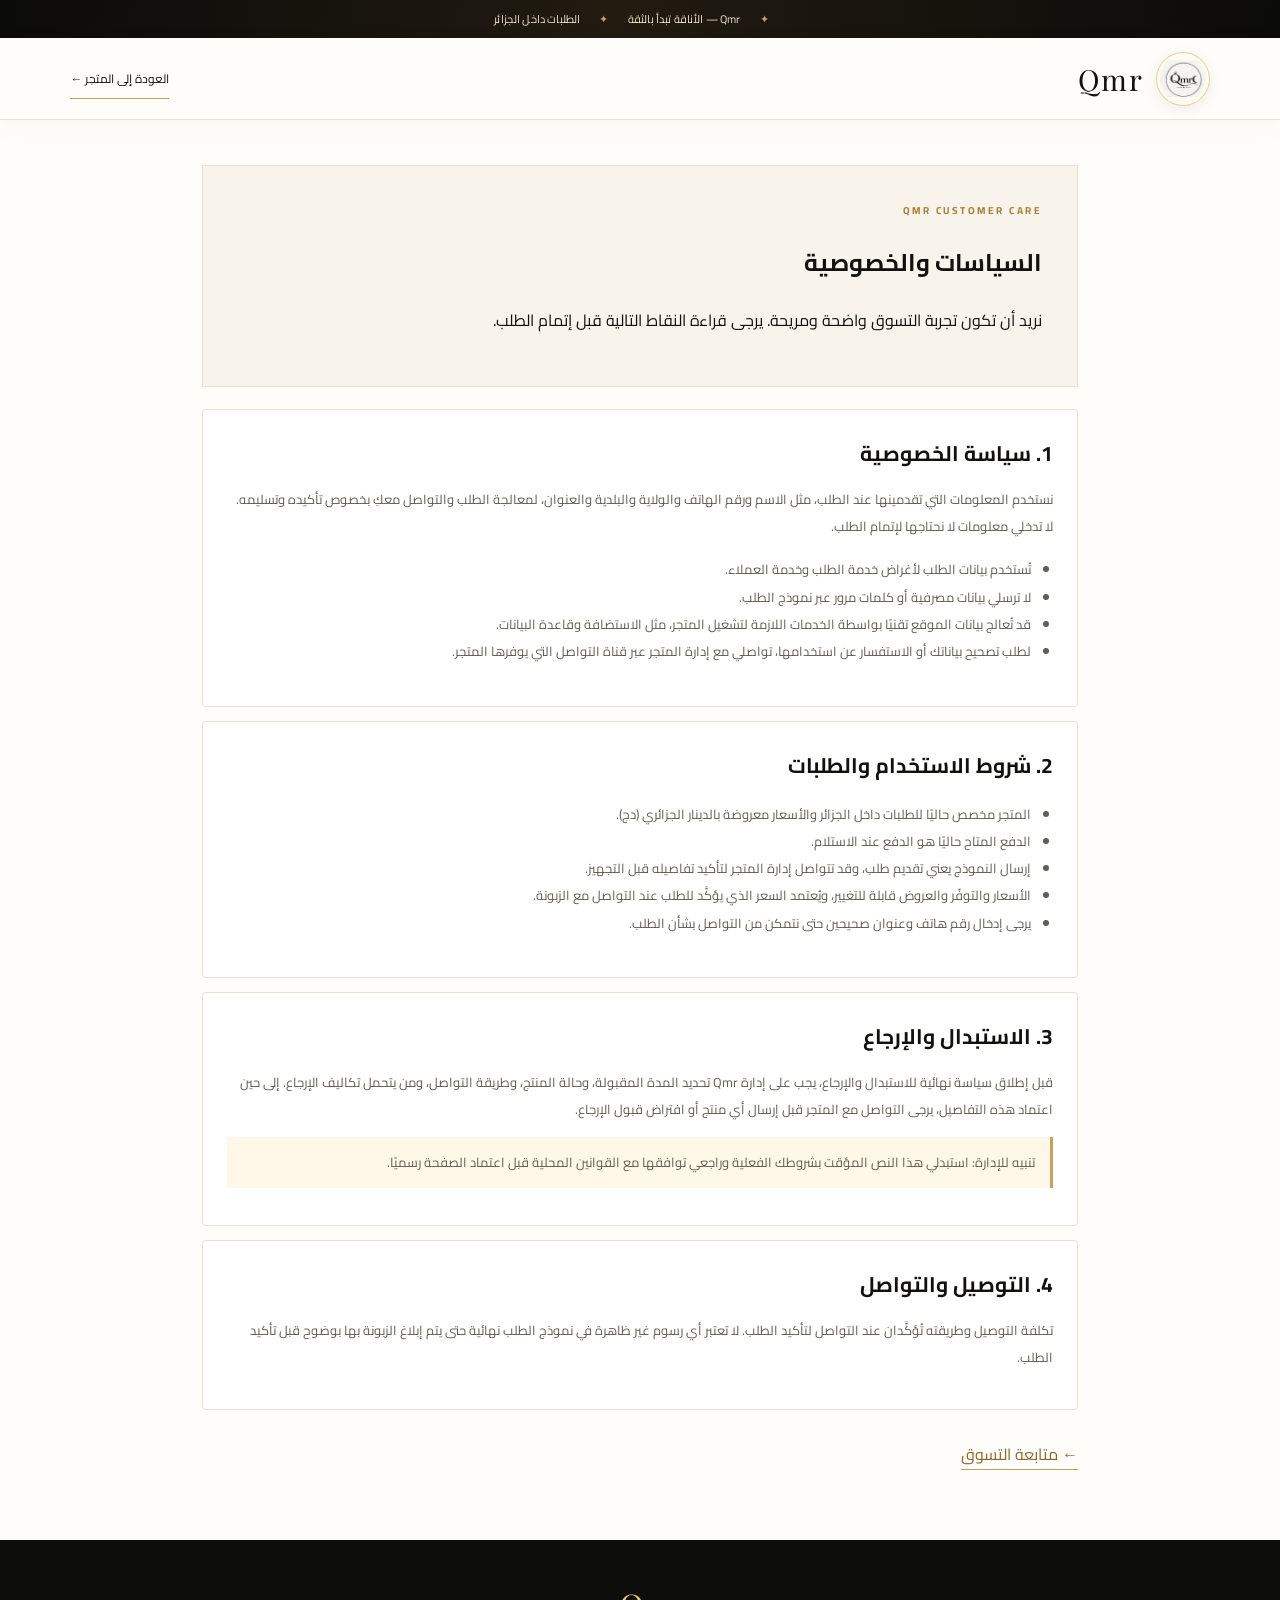
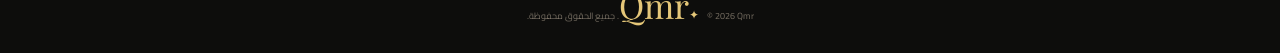
<file: policies.html>
<!doctype html>
<html lang="ar" dir="rtl">
<head><meta charset="utf-8"><meta name="viewport" content="width=device-width,initial-scale=1"><meta name="theme-color" content="#11100e"><meta name="description" content="سياسات متجر Qmr للخصوصية والطلب والاستبدال والإرجاع وشروط الاستخدام داخل الجزائر."><title>السياسات والخصوصية | Qmr</title><link href="https://fonts.googleapis.com/css2?family=Cairo:wght@400;500;600;700;800&family=Playfair+Display:wght@500;600&display=swap" rel="stylesheet"><link rel="stylesheet" href="style.css"><style>.policy-wrap{max-width:920px;margin:auto;padding:45px 22px 70px}.policy-hero{background:var(--cream);padding:35px;border:1px solid var(--line);margin-bottom:22px}.policy-card{background:#fff;border:1px solid var(--line);padding:24px;margin:14px 0;border-radius:4px}.policy-card h2{font-size:21px;margin:0 0 12px}.policy-card p,.policy-card li{font-size:13px;line-height:2.1;color:#625c52}.policy-card ul{padding-right:22px}.policy-note{background:#fff8e8;border-right:3px solid var(--gold);padding:12px 15px;font-size:12px;line-height:2}.policy-back{display:inline-block;margin-top:15px;color:#8a672e;border-bottom:1px solid var(--gold)}@media(max-width:600px){.policy-wrap{padding:25px 14px 45px}.policy-hero,.policy-card{padding:18px}}</style></head>
<body><div class="announcement"><span class="announcement-star">✦</span> Qmr — الأناقة تبدأ بالثقة <span class="announcement-star">✦</span> الطلبات داخل الجزائر</div><header class="site-header"><a class="brand" href="index.html"><img src="qmr-logo.jpg" alt="شعار Qmr" onerror="this.hidden=true"><span>Qmr</span></a><a class="text-link" href="index.html">العودة إلى المتجر ←</a></header>
<main class="policy-wrap"><section class="policy-hero"><p class="eyebrow">QMR CUSTOMER CARE</p><h1>السياسات والخصوصية</h1><p>نريد أن تكون تجربة التسوق واضحة ومريحة. يرجى قراءة النقاط التالية قبل إتمام الطلب.</p></section>
<section class="policy-card"><h2>1. سياسة الخصوصية</h2><p>نستخدم المعلومات التي تقدمينها عند الطلب، مثل الاسم ورقم الهاتف والولاية والبلدية والعنوان، لمعالجة الطلب والتواصل معكِ بخصوص تأكيده وتسليمه. لا تدخلي معلومات لا نحتاجها لإتمام الطلب.</p><ul><li>تُستخدم بيانات الطلب لأغراض خدمة الطلب وخدمة العملاء.</li><li>لا ترسلي بيانات مصرفية أو كلمات مرور عبر نموذج الطلب.</li><li>قد تُعالج بيانات الموقع تقنيًا بواسطة الخدمات اللازمة لتشغيل المتجر، مثل الاستضافة وقاعدة البيانات.</li><li>لطلب تصحيح بياناتك أو الاستفسار عن استخدامها، تواصلي مع إدارة المتجر عبر قناة التواصل التي يوفرها المتجر.</li></ul></section>
<section class="policy-card"><h2>2. شروط الاستخدام والطلبات</h2><ul><li>المتجر مخصص حاليًا للطلبات داخل الجزائر والأسعار معروضة بالدينار الجزائري (دج).</li><li>الدفع المتاح حاليًا هو الدفع عند الاستلام.</li><li>إرسال النموذج يعني تقديم طلب، وقد تتواصل إدارة المتجر لتأكيد تفاصيله قبل التجهيز.</li><li>الأسعار والتوفّر والعروض قابلة للتغيير، ويُعتمد السعر الذي يؤكَّد للطلب عند التواصل مع الزبونة.</li><li>يرجى إدخال رقم هاتف وعنوان صحيحين حتى نتمكن من التواصل بشأن الطلب.</li></ul></section>
<section class="policy-card"><h2>3. الاستبدال والإرجاع</h2><p>قبل إطلاق سياسة نهائية للاستبدال والإرجاع، يجب على إدارة Qmr تحديد المدة المقبولة، وحالة المنتج، وطريقة التواصل، ومن يتحمل تكاليف الإرجاع. إلى حين اعتماد هذه التفاصيل، يرجى التواصل مع المتجر قبل إرسال أي منتج أو افتراض قبول الإرجاع.</p><p class="policy-note">تنبيه للإدارة: استبدلي هذا النص المؤقت بشروطك الفعلية وراجعي توافقها مع القوانين المحلية قبل اعتماد الصفحة رسميًا.</p></section>
<section class="policy-card"><h2>4. التوصيل والتواصل</h2><p>تكلفة التوصيل وطريقته تُؤكَّدان عند التواصل لتأكيد الطلب. لا تعتبر أي رسوم غير ظاهرة في نموذج الطلب نهائية حتى يتم إبلاغ الزبونة بها بوضوح قبل تأكيد الطلب.</p></section>
<a class="policy-back" href="index.html">← متابعة التسوق</a></main><footer class="site-footer"><a class="footer-brand" href="index.html">Qmr<span>✦</span></a><small>© <span id="year"></span> Qmr. جميع الحقوق محفوظة.</small></footer><script>document.getElementById('year').textContent=new Date().getFullYear();</script></body></html>
</file>
<file: style.css>
*{box-sizing:border-box} :root{--ink:#171613;--black:#11100e;--cream:#f7f4ee;--paper:#fffdf9;--gold:#c9a45c;--gold2:#e2c98f;--muted:#817b70;--line:#e8e1d5;--serif:"Playfair Display",Georgia,serif;--arabic:"Cairo",sans-serif}html{scroll-behavior:smooth;scroll-padding-top:95px}body{margin:0;background:var(--paper);color:var(--ink);font-family:var(--arabic),sans-serif}a{color:inherit;text-decoration:none}button,input,textarea{font:inherit}button{cursor:pointer}.announcement{background:var(--black);color:#f6eee0;text-align:center;padding:9px 12px;font-size:11px;letter-spacing:.3px}.announcement span{color:var(--gold);padding:0 9px}.site-header{height:82px;display:flex;align-items:center;justify-content:space-between;padding:0 5.5%;border-bottom:1px solid var(--line);background:#fffdf9f2;position:sticky;top:0;z-index:20;backdrop-filter:blur(12px)}.brand{display:flex;align-items:center;gap:9px;font-family:var(--serif);font-size:26px;letter-spacing:1px}.brand img{width:47px;height:47px;object-fit:contain;border-radius:50%;mix-blend-mode:multiply}.main-nav{display:flex;gap:30px;font-size:13px;color:#4b473f}.main-nav a:hover,.footer-links a:hover{color:#a47d35}.cart-button{background:var(--black);color:#fff;border:0;padding:11px 16px;border-radius:2px;font-size:12px}.cart-button span{display:inline-grid;place-items:center;margin-right:8px;width:21px;height:21px;border-radius:50%;background:var(--gold);color:#171613}.icon-btn{border:0;background:transparent;font-size:27px;line-height:1;padding:6px}.menu-toggle{display:none}.hero{background:var(--cream);min-height:560px;display:grid;grid-template-columns:1fr 1fr;gap:5%;padding:55px 8% 64px;align-items:center;overflow:hidden}.hero-copy{max-width:500px}.eyebrow{font-size:10px;letter-spacing:2.5px;color:#a47d35;font-weight:700;margin:0 0 16px}.hero h1{font-family:var(--serif);font-size:clamp(44px,6vw,76px);line-height:1.23;font-weight:500;margin:0 0 18px;letter-spacing:-1px}.hero h1 em{font-style:normal;color:#b38a43}.hero-text{font-size:14px;color:#716b60;line-height:2;max-width:410px}.hero-actions{display:flex;align-items:center;gap:25px;margin-top:27px}.btn{display:inline-flex;align-items:center;justify-content:center;gap:20px;border:1px solid transparent;padding:14px 23px;font-size:12px;font-weight:700;transition:.2s}.btn-gold{background:var(--gold);color:#171613}.btn-gold:hover{background:var(--gold2);transform:translateY(-2px)}.text-link{font-size:12px;border-bottom:1px solid var(--gold);padding:8px 0}.hero-note{margin-top:40px;font-size:11px;color:#716b60;display:flex;align-items:center;gap:9px}.gold-dot{width:7px;height:7px;border-radius:50%;background:var(--gold)}.hero-art{position:relative;max-width:470px;margin-inline:auto;width:100%;padding:0 20px 20px}.hero-frame{height:430px;overflow:hidden;background:#e5dbca;border-radius:180px 180px 4px 4px;box-shadow:20px 20px 0 #e7ddca}.hero-frame img{width:100%;height:100%;object-fit:cover;object-position:center}.hero-stamp{position:absolute;bottom:2px;left:-5px;background:var(--black);color:var(--gold2);padding:18px 23px;font-family:var(--serif);font-size:28px;box-shadow:0 10px 30px #0002}.hero-stamp small{display:block;font:8px var(--arabic);letter-spacing:1.5px;margin-top:4px}.hero-side-note{position:absolute;right:-6px;top:35px;writing-mode:vertical-rl;font-size:9px;letter-spacing:2px;color:#8a7858}.trust-strip{display:grid;grid-template-columns:repeat(3,1fr);padding:26px 9%;border-bottom:1px solid var(--line);gap:20px}.trust-strip>div{display:grid;grid-template-columns:30px 1fr;align-items:center;column-gap:9px}.trust-strip span{grid-row:span 2;color:#b28a43;font-size:23px}.trust-strip b{font-size:12px}.trust-strip small{font-size:10px;color:var(--muted)}.section{padding:80px 7%}.section-heading{display:flex;justify-content:space-between;align-items:end;gap:20px;margin-bottom:32px}.section-heading h2,.editorial h2{font-size:clamp(26px,3.2vw,40px);font-weight:600;margin:0;letter-spacing:-.5px}.section-heading>p{font-size:11px;color:var(--muted)}.category-grid{display:grid;grid-template-columns:1fr 1fr;gap:22px}.category-card{height:370px;position:relative;overflow:hidden;background:#d8caba;color:white;padding:25px;display:flex;flex-direction:column;justify-content:end}.category-card:after{content:"";position:absolute;inset:0;background:linear-gradient(0deg,#0e0d0bce,transparent 70%)}.category-card img{position:absolute;width:100%;height:100%;object-fit:cover;inset:0;transition:transform .6s}.category-card:hover img{transform:scale(1.05)}.category-card>*:not(img){position:relative;z-index:1}.category-card span{font:10px var(--serif);letter-spacing:2px;color:var(--gold2)}.category-card h3{font-size:30px;margin:8px 0;font-weight:600}.category-card b{font-size:11px;font-weight:500}.products-section{background:#faf7f1}.filter-row{display:flex;gap:9px;margin-bottom:25px}.filter-chip{background:transparent;border:1px solid #ddd4c5;padding:8px 18px;font-size:11px;color:#665f53}.filter-chip.active,.filter-chip:hover{background:var(--black);color:white;border-color:var(--black)}.product-grid{display:grid;grid-template-columns:repeat(4,minmax(0,1fr));gap:24px 17px}.product-card{min-width:0}.product-image{position:relative;aspect-ratio:3/4;background:#eee7dc;overflow:hidden}.product-image img{width:100%;height:100%;object-fit:cover;transition:transform .45s}.product-card:hover .product-image img{transform:scale(1.04)}.product-tag{position:absolute;top:12px;right:12px;background:#fffdf0e8;color:#775a2c;padding:6px 9px;font-size:9px}.add-button{position:absolute;bottom:10px;left:10px;right:10px;background:#171613eF;color:white;border:0;padding:11px;font-size:11px;transition:.2s}.add-button:hover{background:var(--gold);color:var(--black)}.product-info{padding:12px 2px}.product-info h3{font-size:13px;margin:0 0 6px;font-weight:600}.product-info p{font-size:10px;color:var(--muted);margin:0 0 9px}.price{font-weight:700;font-size:13px}.old-price{font-size:10px;color:#999;text-decoration:line-through;margin-right:7px}.loading-state,.empty-products{text-align:center;padding:40px;color:var(--muted);font-size:13px;grid-column:1/-1}.editorial{background:var(--black);color:#f9f4e9;padding:58px 8%;display:grid;grid-template-columns:100px 1fr auto;align-items:center;gap:28px}.editorial-mark{font:90px var(--serif);color:var(--gold);border:1px solid #6b5937;border-radius:50%;width:95px;height:95px;display:grid;place-items:center}.editorial h2{font-family:var(--serif);font-weight:500}.editorial p:not(.eyebrow){font-size:12px;line-height:2;color:#c3bbae;max-width:600px}.btn-outline{border-color:var(--gold);color:var(--gold2);white-space:nowrap}.btn-outline:hover{background:var(--gold);color:var(--black)}.site-footer{background:#0c0b0a;color:#d9d0c2;text-align:center;padding:42px 20px 25px}.footer-brand{font:34px var(--serif);color:var(--gold2)}.footer-brand span{font-size:12px;margin-right:8px}.site-footer p{font-size:11px;color:#91887b}.footer-links{display:flex;justify-content:center;gap:24px;margin:22px 0;font-size:11px}.site-footer small{font-size:9px;color:#766e62}.overlay{position:fixed;inset:0;background:#0007;z-index:39;opacity:0;visibility:hidden;transition:.25s}.overlay.show{opacity:1;visibility:visible}.cart-drawer{position:fixed;z-index:40;top:0;bottom:0;left:0;width:min(470px,100%);background:var(--paper);transform:translateX(-105%);transition:transform .3s;overflow:auto;padding:25px}.cart-drawer.open{transform:translateX(0)}.drawer-head{display:flex;align-items:center;justify-content:space-between;border-bottom:1px solid var(--line);padding-bottom:18px}.drawer-head h2{margin:0;font-size:23px}.cart-items{padding:15px 0}.cart-line{display:grid;grid-template-columns:70px 1fr auto;gap:12px;padding:12px 0;border-bottom:1px solid var(--line)}.cart-line img{width:70px;height:85px;object-fit:cover;background:#eee}.cart-line h4{font-size:12px;margin:2px 0 6px}.cart-line p{font-size:11px;color:var(--muted);margin:0}.quantity{display:flex;align-items:center;gap:10px;margin-top:9px}.quantity button,.remove-item{border:1px solid var(--line);background:white;width:26px;height:26px}.remove-item{border:0;color:#9a6a42;background:transparent}.cart-summary{border-top:1px solid var(--line);padding:18px 0}.cart-summary>div{display:flex;justify-content:space-between;font-size:14px}.cart-summary small,.privacy-note{font-size:10px;color:var(--muted);line-height:1.8}.checkout-form{display:grid;gap:13px}.checkout-form h3{font-size:16px;margin:4px 0}.checkout-form label,.admin-form label{display:grid;gap:6px;font-size:11px;font-weight:600}.checkout-form input,.checkout-form textarea,.admin-form input,.admin-form select,.admin-form textarea{width:100%;border:1px solid #ded6c9;background:white;padding:11px 12px;border-radius:2px;outline:none;font-size:12px}.checkout-form input:focus,.checkout-form textarea:focus{border-color:var(--gold)}.full-btn{width:100%;margin-top:4px}.form-message{font-size:12px;margin:0;line-height:1.8}.toast{position:fixed;bottom:20px;left:50%;transform:translate(-50%,20px);background:var(--black);color:white;padding:12px 20px;font-size:12px;z-index:60;opacity:0;pointer-events:none;transition:.2s}.toast.show{opacity:1;transform:translate(-50%,0)}body.no-scroll{overflow:hidden}
@media(max-width:900px){.site-header{padding:0 4%;height:72px}.main-nav{gap:16px}.hero{padding:45px 6%;gap:3%}.hero-frame{height:370px}.product-grid{grid-template-columns:repeat(3,minmax(0,1fr))}.editorial{grid-template-columns:75px 1fr}.editorial-mark{width:72px;height:72px;font-size:65px}.editorial .btn{grid-column:2;justify-self:start}.section{padding:65px 5%}}
@media(max-width:650px){.announcement{font-size:10px}.site-header{height:66px}.brand{font-size:22px}.brand img{width:38px;height:38px}.menu-toggle{display:block}.main-nav{display:none;position:absolute;top:65px;right:0;left:0;background:var(--paper);padding:18px 24px 22px;border-bottom:1px solid var(--line);flex-direction:column;gap:18px;box-shadow:0 10px 20px #0001}.main-nav.open{display:flex}.cart-button{padding:9px 11px;font-size:11px}.hero{grid-template-columns:1fr;padding:38px 7% 45px;gap:34px}.hero h1{font-size:51px}.hero-text{font-size:12px}.hero-art{max-width:370px}.hero-frame{height:350px}.hero-stamp{font-size:23px}.hero-note{margin-top:25px}.trust-strip{padding:20px 5%;gap:9px}.trust-strip>div{grid-template-columns:22px 1fr;column-gap:5px}.trust-strip span{font-size:18px}.trust-strip b{font-size:10px}.trust-strip small{font-size:9px}.section{padding:50px 5%}.section-heading{align-items:start;flex-direction:column;gap:8px;margin-bottom:24px}.section-heading h2{font-size:28px}.section-heading>p{margin:0}.category-grid{gap:10px}.category-card{height:270px;padding:14px}.category-card h3{font-size:20px}.category-card b{font-size:9px}.category-card span{font-size:8px}.product-grid{grid-template-columns:repeat(2,minmax(0,1fr));gap:19px 11px}.product-info h3{font-size:12px}.product-image .add-button{font-size:10px;padding:10px 4px}.editorial{padding:40px 6%;grid-template-columns:1fr;gap:12px}.editorial-mark{width:62px;height:62px;font-size:54px}.editorial h2{font-size:30px}.editorial .btn{grid-column:1}.footer-links{gap:17px}.cart-drawer{padding:19px}.hero-actions{gap:16px}.btn{padding:13px 16px}.hero-side-note{right:3px}}
@media(prefers-reduced-motion:reduce){*{scroll-behavior:auto!important;transition:none!important;animation:none!important}}

/* QMR LUXURY EDITION — refined finish */
:root{--gold:#c5a15a;--gold2:#e8d09a;--ink:#12110f;--cream:#f8f4ec}
html{scroll-behavior:smooth;scroll-padding-top:90px}
body{background:#fffdf9}
.announcement{background:linear-gradient(100deg,#0b0b0a,#211b10 48%,#0b0b0a);color:#f4e8ce;letter-spacing:.15px}
.announcement-star{color:#d7b66d;margin-inline:8px}
.site-header{backdrop-filter:blur(14px);box-shadow:0 8px 30px #17120a08}
.brand{gap:12px}
.brand img{width:54px;height:54px;object-fit:contain;border:1px solid #c8a65b80;background:#fffdf9;padding:3px;border-radius:50%;box-shadow:0 4px 15px #1c160d12}
.brand span{font-size:29px;letter-spacing:2px}
.brand.logo-fallback img{display:none}
.brand.logo-fallback span{display:inline-flex;align-items:center;justify-content:center;width:52px;height:52px;border:1px solid var(--gold);border-radius:50%;background:#171511;color:var(--gold2);font-size:22px;box-shadow:0 0 0 4px #c5a15a18}
.hero{position:relative;background:radial-gradient(ellipse at 82% 40%,#e9dfcb 0,transparent 38%),linear-gradient(135deg,#fbf8f1,#f1e9da);padding-top:72px;padding-bottom:78px}
.hero:before{content:"";position:absolute;inset:18px 20px;border:1px solid #b9975740;pointer-events:none}
.hero-copy{position:relative;z-index:1}
.hero-kicker{display:inline-block;margin:0 0 15px;padding:8px 13px;border-right:2px solid var(--gold);background:#fffdf7a8;color:#71603f;font-size:12px}
.hero h1{font-size:clamp(43px,6.2vw,79px);line-height:1.3;letter-spacing:-1.5px}
.hero h1 em{background:linear-gradient(100deg,#9d762e,#d5b66e 55%,#99702b);-webkit-background-clip:text;background-clip:text;color:transparent}
.hero-text{font-size:14px;line-height:2.2;color:#62594d}
.btn{border-radius:2px;letter-spacing:.15px}
.btn-gold{background:linear-gradient(115deg,#b58b3c,#e3c77f 50%,#bd984b);box-shadow:0 9px 22px #a47d352b}
.btn-gold:hover{box-shadow:0 13px 27px #a47d3540}
.hero-frame{border-radius:190px 190px 3px 3px;box-shadow:18px 18px 0 #e4d7bf,0 24px 60px #49351c1a;position:relative}
.hero-frame:after{content:"";position:absolute;inset:12px;border:1px solid #fff9;pointer-events:none}
.hero-frame img{transition:transform .8s ease}
.hero-frame:hover img{transform:scale(1.035)}
.hero-stamp{background:linear-gradient(145deg,#171511,#282115);border:1px solid #c5a15a7a;color:#e7c779;box-shadow:0 16px 35px #17120b2b}
.trust-strip{background:#fffdf9}
.trust-strip>div>span{color:#b08a43}
.category-card{box-shadow:0 14px 35px #17120b12;transition:transform .35s ease,box-shadow .35s ease}
.category-card:hover{transform:translateY(-5px);box-shadow:0 22px 42px #17120b1e}
.product-card{border:1px solid #e9e1d3;background:#fffdfa;box-shadow:0 8px 24px #17120b08;transition:transform .3s ease,box-shadow .3s ease}
.product-card:hover{transform:translateY(-5px);box-shadow:0 18px 35px #17120b16}
.product-image img{transition:transform .5s ease}
.product-card:hover .product-image img{transform:scale(1.025)}
.add-button{background:linear-gradient(110deg,#c2a05c,#e3c981);color:#171511}
.editorial{background:radial-gradient(ellipse at 12% 50%,#3a3020 0,transparent 35%),linear-gradient(115deg,#11100e,#201b13);border-top:1px solid #c5a15a50;border-bottom:1px solid #c5a15a50}
.editorial h2{color:#f8f0df}
.editorial p:not(.eyebrow){color:#d0c4ad}
.site-footer{background:#0d0d0c}
.site-footer .footer-brand{color:#e5c779}
.cart-drawer{box-shadow:-25px 0 65px #0002}
.checkout-form input:focus,.checkout-form textarea:focus{outline:1px solid var(--gold);border-color:var(--gold)}
@media(max-width:700px){.hero{padding:42px 6% 52px;gap:30px}.hero:before{inset:10px}.hero h1{font-size:clamp(39px,10vw,56px)}.hero-kicker{font-size:11px}.brand img{width:45px;height:45px}.brand span{font-size:25px}.hero-frame{height:350px}.hero-stamp{font-size:23px;padding:14px 18px}.announcement{font-size:10px;line-height:1.9;padding:7px 10px}}
@media(prefers-reduced-motion:reduce){html{scroll-behavior:auto}*,*:before,*:after{animation-duration:.01ms!important;transition-duration:.01ms!important}}

/* Operational notice shown only when the live catalogue cannot be reached. */
.connection-notice{margin:1rem auto;padding:.85rem 1rem;max-width:1200px;border:1px solid #b9854b;border-radius:10px;background:#fff8ee;color:#68451f;text-align:center;line-height:1.8}
.connection-notice[hidden]{display:none}

/* Click-to-enlarge product images */
.product-image img{cursor:zoom-in}
.image-lightbox[hidden]{display:none!important}
.image-lightbox{position:fixed;z-index:9999;inset:0;background:rgba(12,11,9,.92);display:flex;flex-direction:column;align-items:center;justify-content:center;padding:22px;gap:14px}
.image-lightbox img{display:block;max-width:min(94vw,900px);max-height:78vh;object-fit:contain;border-radius:8px;box-shadow:0 12px 50px #0008;background:#fff}
.lightbox-close{position:absolute;top:14px;right:18px;width:46px;height:46px;border:1px solid #d6bd7c;border-radius:50%;background:#171511;color:#f4dfaa;font-size:32px;line-height:1;cursor:pointer}
.lightbox-caption{color:#fff5dd;text-align:center;font-size:16px;line-height:1.7}
body.lightbox-open{overflow:hidden}
.product-thumbs{display:flex;gap:6px;padding:8px 12px 0;overflow-x:auto}.product-thumbs button{border:1px solid #e6dece;background:#fff;padding:2px;width:44px;height:50px;flex:0 0 auto;cursor:pointer}.product-thumbs img{width:100%;height:100%;object-fit:cover}.coupon-row{display:flex;gap:8px}.coupon-row input{min-width:0;flex:1}.coupon-apply{border:0;background:#171511;color:#fff;padding:9px 13px;font:700 12px inherit;cursor:pointer}#couponMessage{display:block;margin-top:5px;color:#9a453a}


/* Phase 1: discovery tools, favorites and promotional strip */
.shop-tools{display:flex;align-items:end;gap:12px;flex-wrap:wrap;margin:0 0 18px}
.search-field,.sort-field{display:grid;gap:5px;font-size:10px;color:var(--muted);min-width:180px;flex:1}
.search-field input,.sort-field select{width:100%;min-width:0;padding:11px 12px;border:1px solid #ddd4c5;background:#fffdf9;color:var(--ink);border-radius:2px;font:12px var(--arabic)}
.search-field input:focus,.sort-field select:focus{outline:1px solid var(--gold);border-color:var(--gold)}
#favoritesOnly{white-space:nowrap}.favorite-button{position:absolute;top:10px;left:10px;z-index:2;width:38px;height:38px;border:1px solid #e7ddca;border-radius:50%;background:#fffdf0ed;color:#6c5940;font-size:22px;line-height:1;box-shadow:0 4px 12px #0001}.favorite-button.is-favorite{color:#a33b4b;background:#fff}.promo-strip{display:flex;align-items:center;justify-content:space-between;gap:24px;padding:40px 8%;background:linear-gradient(110deg,#f5ecda,#fffaf0);border-block:1px solid #e5d6b6}.promo-strip h2{font-size:clamp(22px,3vw,34px);margin:0 0 8px}.promo-strip p:not(.eyebrow){font-size:12px;color:#716b60;line-height:1.9;margin:0}.promo-strip .eyebrow{margin-bottom:8px}
@media(max-width:600px){.shop-tools{align-items:stretch;gap:9px}.search-field{flex-basis:100%;min-width:100%}.sort-field{min-width:0;flex:1}.shop-tools #favoritesOnly{flex:1;padding-inline:10px}.promo-strip{align-items:flex-start;flex-direction:column;padding:30px 6%;gap:15px}.promo-strip .btn{width:100%}.favorite-button{width:34px;height:34px;font-size:20px}}


/* Phase 2: privacy-preserving order tracking */
.tracking-section{background:#faf7f0;border-block:1px solid #e7dcc8}
.tracking-form{display:grid;grid-template-columns:1fr 1fr auto;align-items:end;gap:12px;max-width:1050px;margin:0 auto}
.tracking-form label{display:grid;gap:6px;font-size:12px;color:var(--muted)}
.tracking-form input{width:100%;min-width:0;padding:12px;border:1px solid #ddd4c5;background:#fffdf9;color:var(--ink);border-radius:2px;font:13px var(--arabic)}
.tracking-result{max-width:850px;margin:18px auto 0;padding:18px;border:1px solid #e1d4b9;background:#fffdf8;line-height:1.9}
.tracking-result strong{color:#6b542c}.tracking-status{display:inline-block;padding:4px 10px;border-radius:20px;background:#f0e5ce;color:#5d4825;font-weight:700}
@media(max-width:650px){.tracking-form{grid-template-columns:1fr}.tracking-form .btn{width:100%}}
</file>
